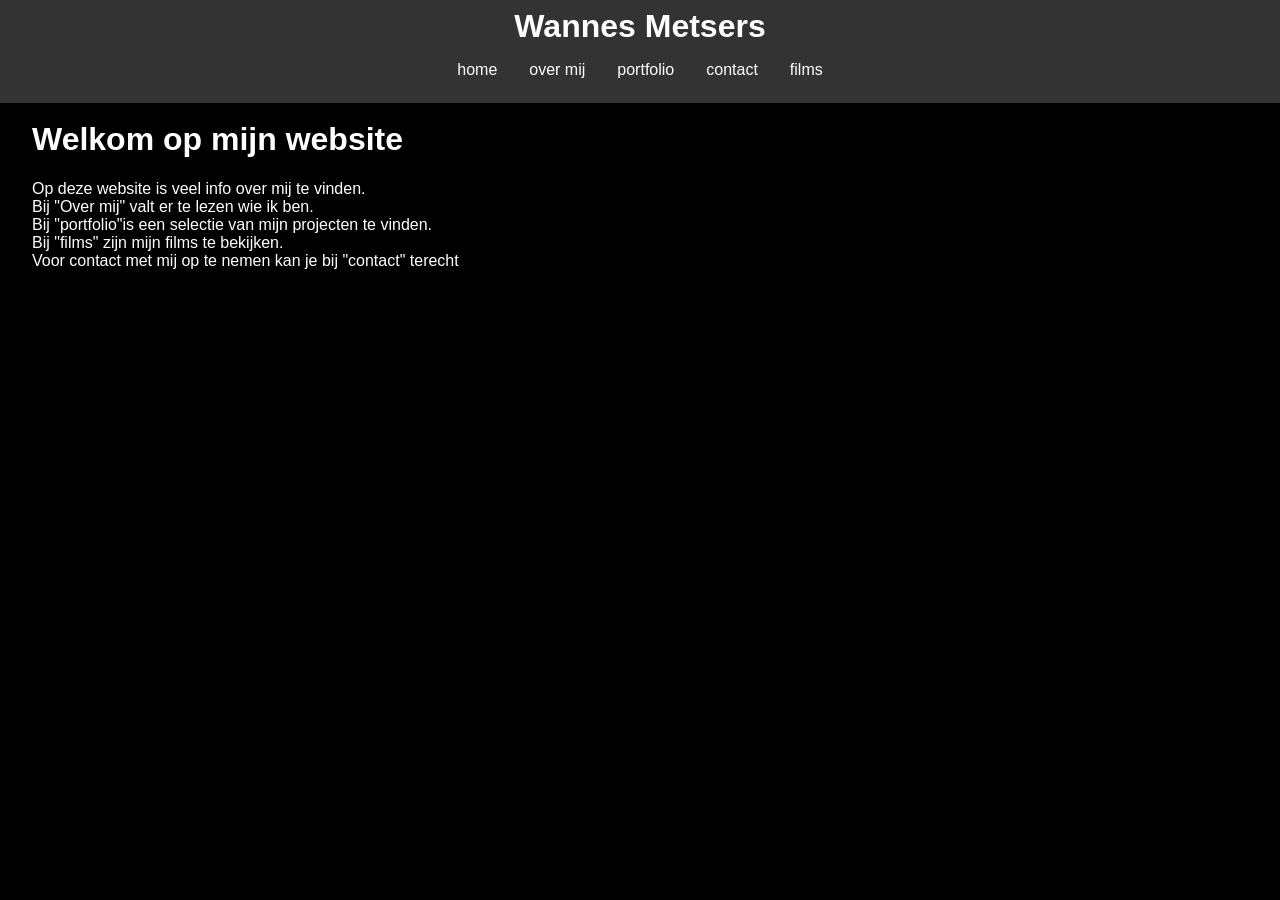
<file: index.html>
<!DOCTYPE html>
<html lang="nl">
<head>
    <meta charset="UTF-8">
    <meta name="viewport" content="width=device-width, initial-scale=1.0">
    <title>Wannes Metsers</title>
    <link rel="stylesheet" href="style.css">
    <script src="script.js" defer></script>
</head>

<body>
    <div id="header"></div>
    <h1>Welkom op mijn website</h1>
    <p>Op deze website is veel info over mij te vinden. <br> 
    Bij <a href="html/overMij.html">"Over mij"</a> valt er te lezen wie ik ben. <br> 
    Bij <a href="html/portfolio.html">"portfolio"</a>is een selectie van mijn projecten te vinden. <br> 
    Bij <a href="html/films.html">"films"</a> zijn mijn films te bekijken. <br> 
    Voor contact met mij op te nemen kan je bij <a href="html/contact.html">"contact"</a> terecht</p> <br>
    <script src="script.js"></script>
</body>
</html>
</file>
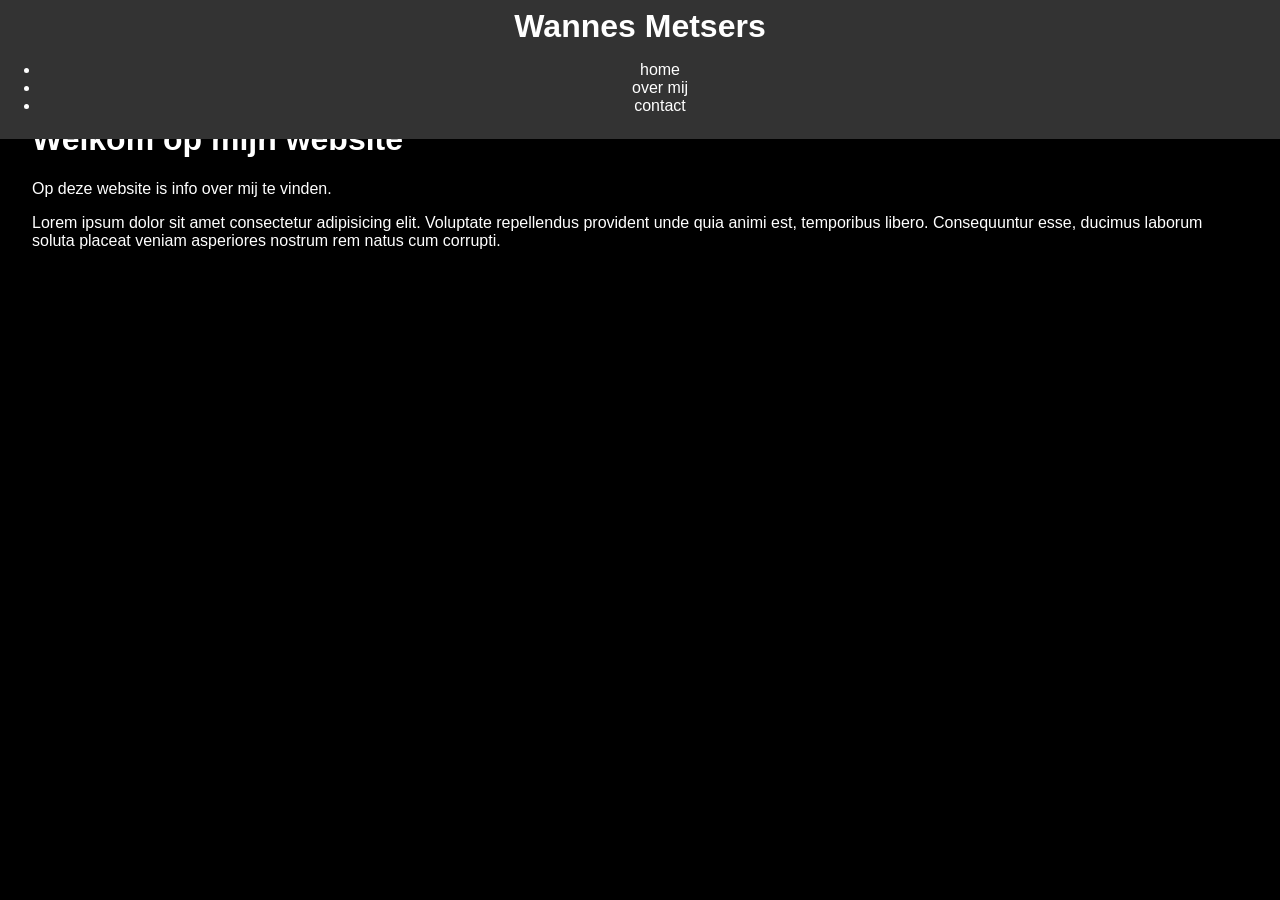
<file: html/index.html>
<!DOCTYPE html>
<html lang="nl">
<head>
    <meta charset="UTF-8">
    <meta name="viewport" content="width=device-width, initial-scale=1.0">
    <title>Wannes Metsers</title>
    <link rel="stylesheet" href="..\style.css">
</head>
<header>
    <h1>Wannes Metsers</h1>
    <ul>
        <li><a href="index.html">home</a></li>
        <li><a href="overMij.html">over mij</a></li>
        <li><a href="contact.html">contact</a></li>
    </ul>
</header>
<body>
    <h1>Welkom op mijn website</h1>
    <p>Op deze website is info over mij te vinden.</p>
    <p>Lorem ipsum dolor sit amet consectetur adipisicing elit. Voluptate repellendus provident unde quia animi est, temporibus libero. Consequuntur esse, ducimus laborum soluta placeat veniam asperiores nostrum rem natus cum corrupti.</p>
</body>
</html>
</file>
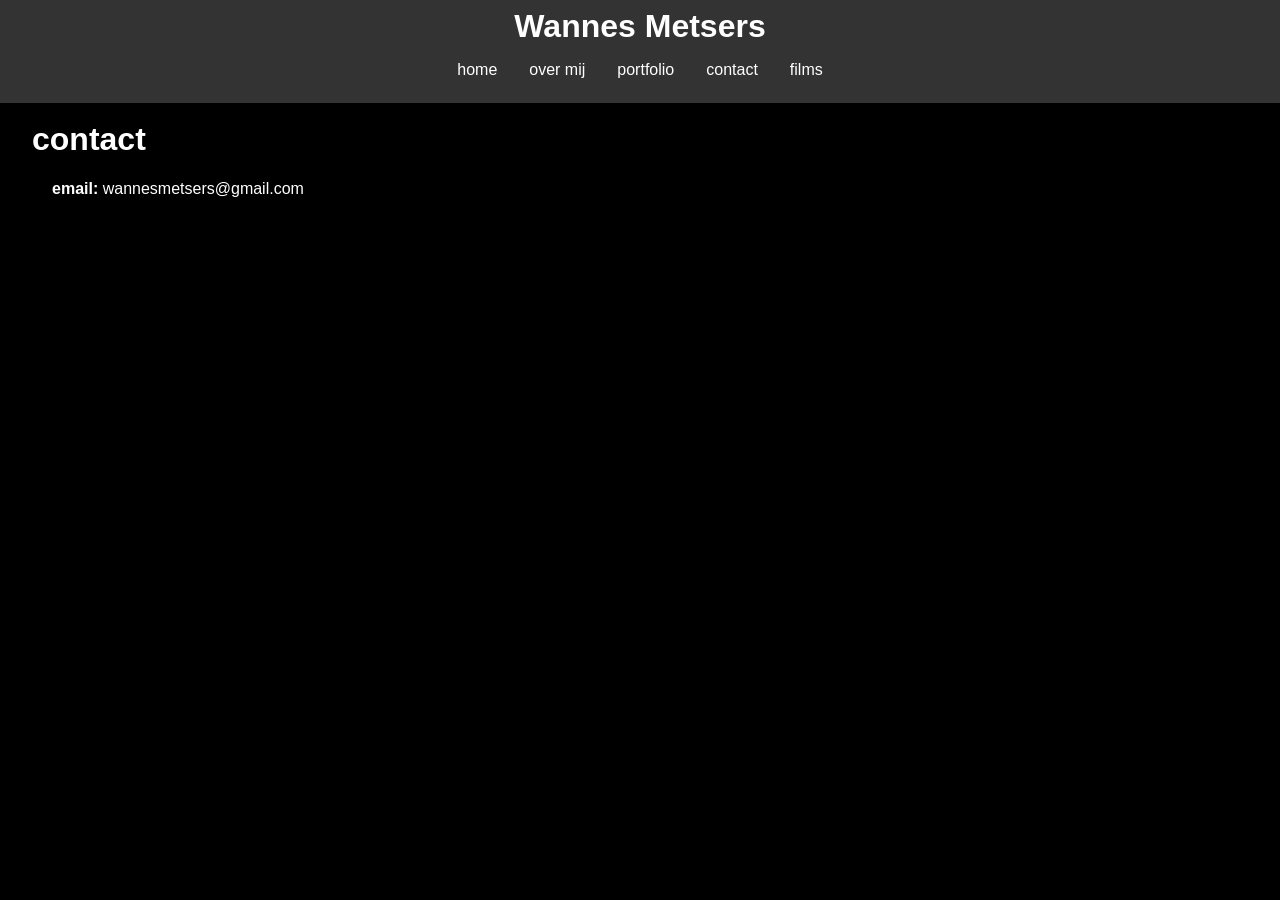
<file: html/contact.html>
<!DOCTYPE html>
<html lang="nl">
<head>
    <meta charset="UTF-8">
    <meta name="viewport" content="width=device-width, initial-scale=1.0">
    <title>Wannes Metsers</title>
    <link rel="stylesheet" href="..\style.css">
    <script src="..\script.js" defer></script>
</head>

<body>
    <h1>contact</h1>
    <div id="header"></div>
   <b>email: </b><a href="mailto:wannesmetsers@gmail.com">wannesmetsers@gmail.com</a>
    <script src="..\script.js"></script>
</body>
</file>
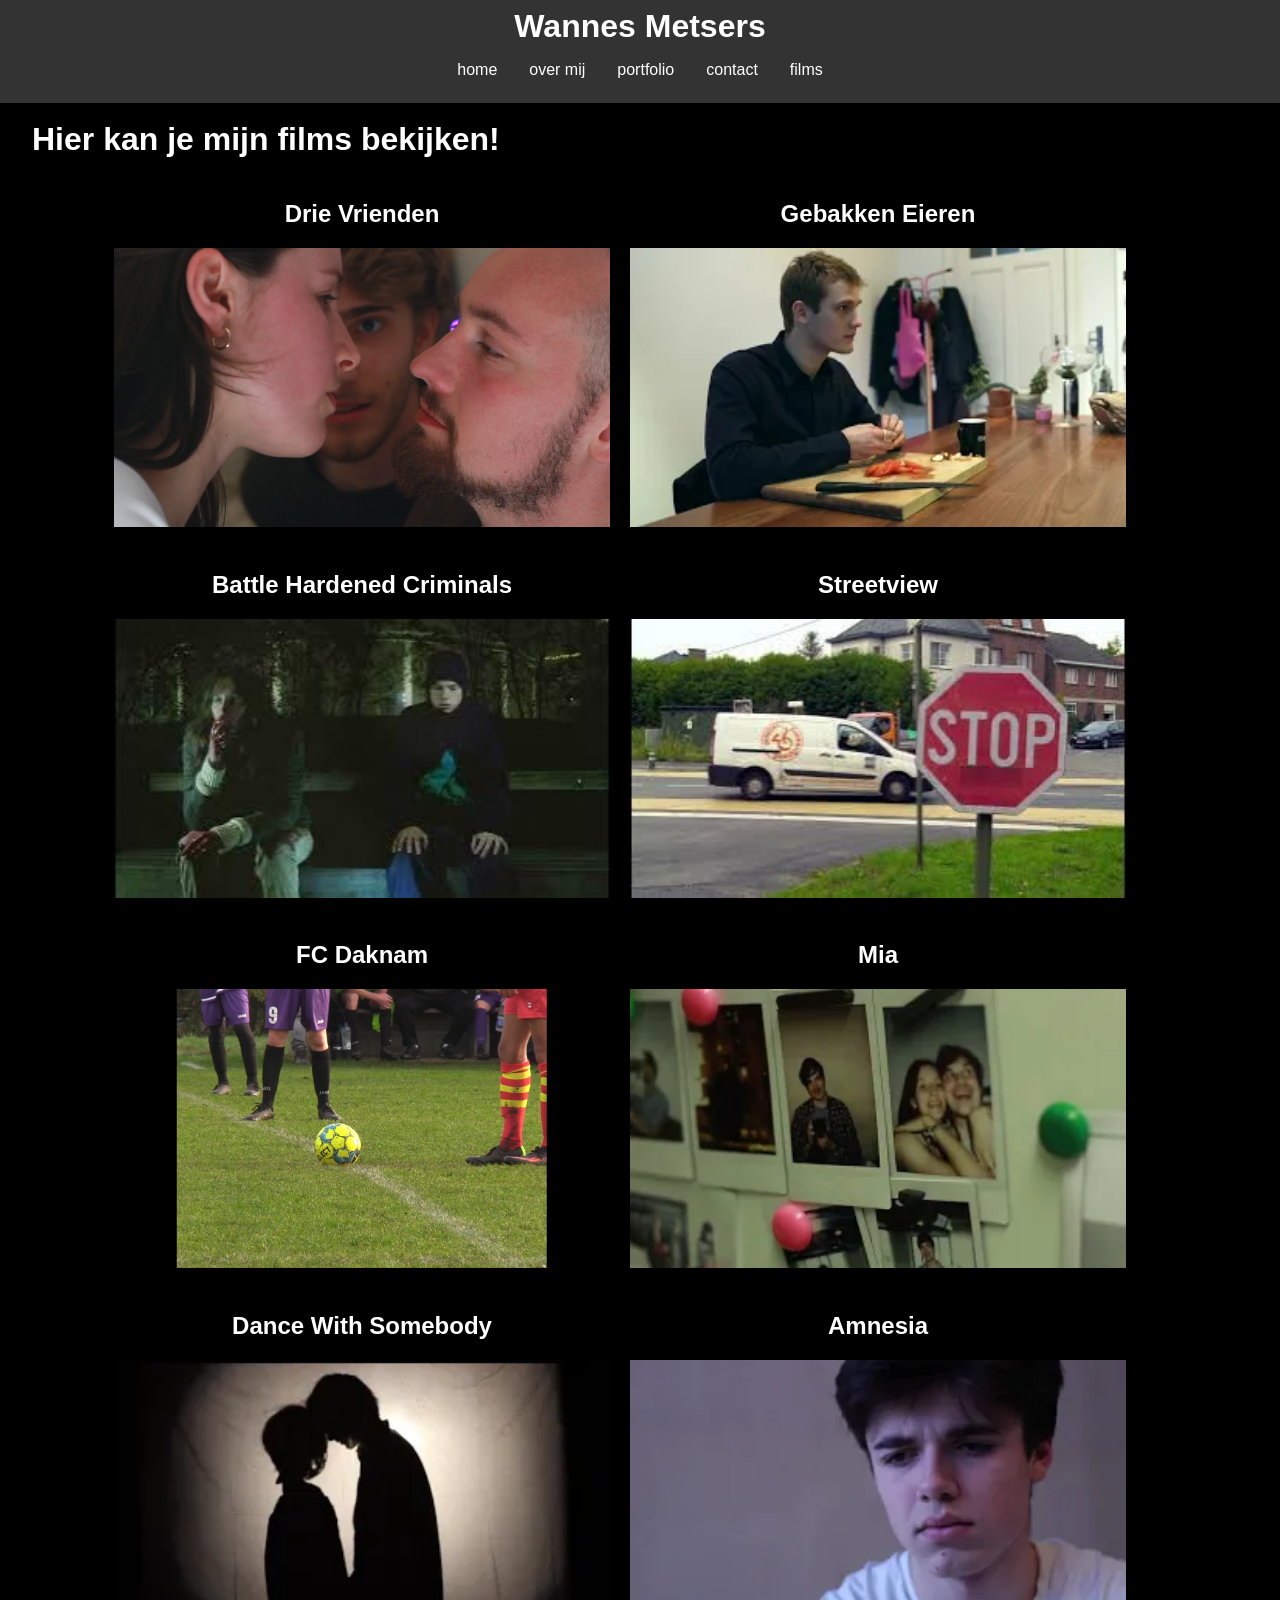
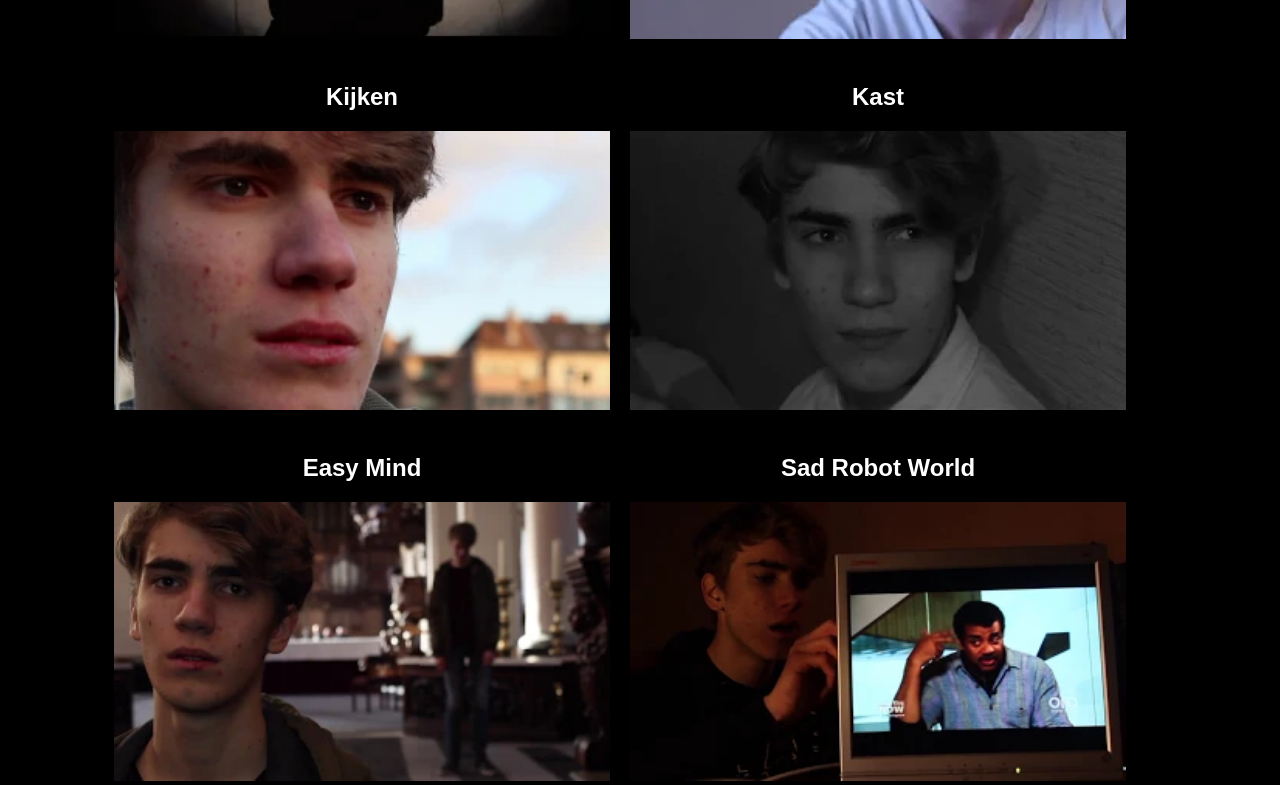
<file: html/films.html>
<!DOCTYPE html>
<html lang="nl">
<head>
    <meta charset="UTF-8">
    <meta name="viewport" content="width=device-width, initial-scale=1.0">
    <title>Wannes Metsers</title>
    <link rel="stylesheet" href="..\style.css">
    <script src="..\script.js" defer></script>
</head>
<body>
    <div id="header"></div>
    <h1>Hier kan je mijn films bekijken!</h1>
<div class="wrapper">
    <div>
        <h2>Drie Vrienden</h2>
        <a href="filmPage/DrieVrienden.html" alt=""><img src="..\images\VriendThumb.png" alt="Drie vrienden thumbnail"></a>
    </div>
   
    <div>
    <h2>Gebakken Eieren</h2>
    <a href="filmPage/Gebak.html"><img src="..\images\GebakThumb.webp" alt=""></a>
</div>
<div>
    <h2>Battle Hardened Criminals</h2>
    <a href="filmPage/Battle.html"><img src="..\images\battle.jpg" alt=""></a>
</div>
<div>
    <h2>Streetview</h2>
    <a href="filmPage/StreetView.html"><img src="..\images\StreetThumb.jpg" alt=""></a>
</div>
<div>
    <h2>FC Daknam</h2>
    <a href="filmPage/FCDaknam.html"><img src="..\images\FCThumb.png" alt=""></a>
</div>

<div> 
    <h2>Mia</h2>
    <a href="filmPage/Mia.html"><img src="..\images\mia.webp" alt=""></a>
</div>
<div>
    <h2>Dance With Somebody</h2>
    <a href="filmPage/danceWithSomebody.html"><img src="..\images\dance.webp" alt="hier moet een afbeelding zijn"></a>
</div>
<div>
    <h2>Amnesia</h2>
    <a href="filmPage/amnesia.html"><img src="..\images\iwenThumb.webp" alt=""></a>
</div>
<div>
    <h2>Kijken</h2>
    <a href="filmPage/Kijken.html"><img src="..\images\kijkenThumb.webp" alt=""></a>
</div>
<div>
    <h2>Kast</h2>
    <a href="filmPage/Kast.html"><img src="..\images\kastThumb.webp" alt=""></a>
</div>
<div>
    <h2>Easy Mind</h2>
    <a href="filmPage/EasyMind.html"><img src="..\images\tweeThumb.webp" alt=""></a>
</div>
<div>
    <h2>Sad Robot World</h2>
    <a href="filmPage/Robot.html"><img src="..\images\robotThumb.webp" alt=""></a>
</div>
</div>

<script src="..\script.js"></script>
</body>
</html>
</file>
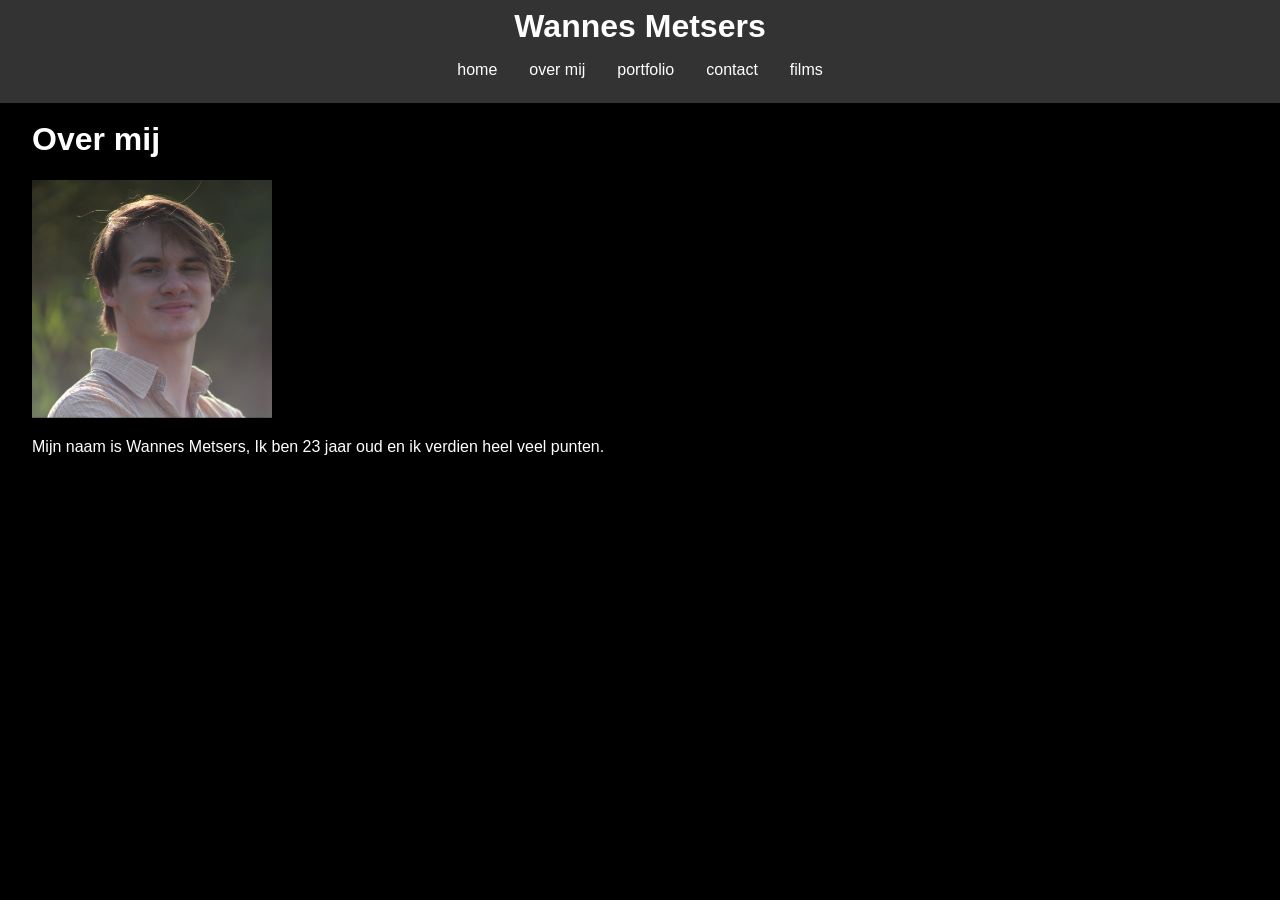
<file: html/overMij.html>
<!DOCTYPE html>
<html lang="nl">
<head>
    <meta charset="UTF-8">
    <meta name="viewport" content="width=device-width, initial-scale=1.0">
    <title>Wannes Metsers</title>
    <link rel="stylesheet" href="..\style.css">
    <script src="..\script.js" defer></script>
</head>

<body>
    <div id="header"></div>
    <h1>Over mij</h1>
    <img src="..\images\wannes.png" alt="heel mooie foto van mij!">
    <p>Mijn naam is Wannes Metsers, Ik ben 23 jaar oud en ik verdien heel veel punten. </p>
    <script src="..\script.js"></script>
</body>
</file>
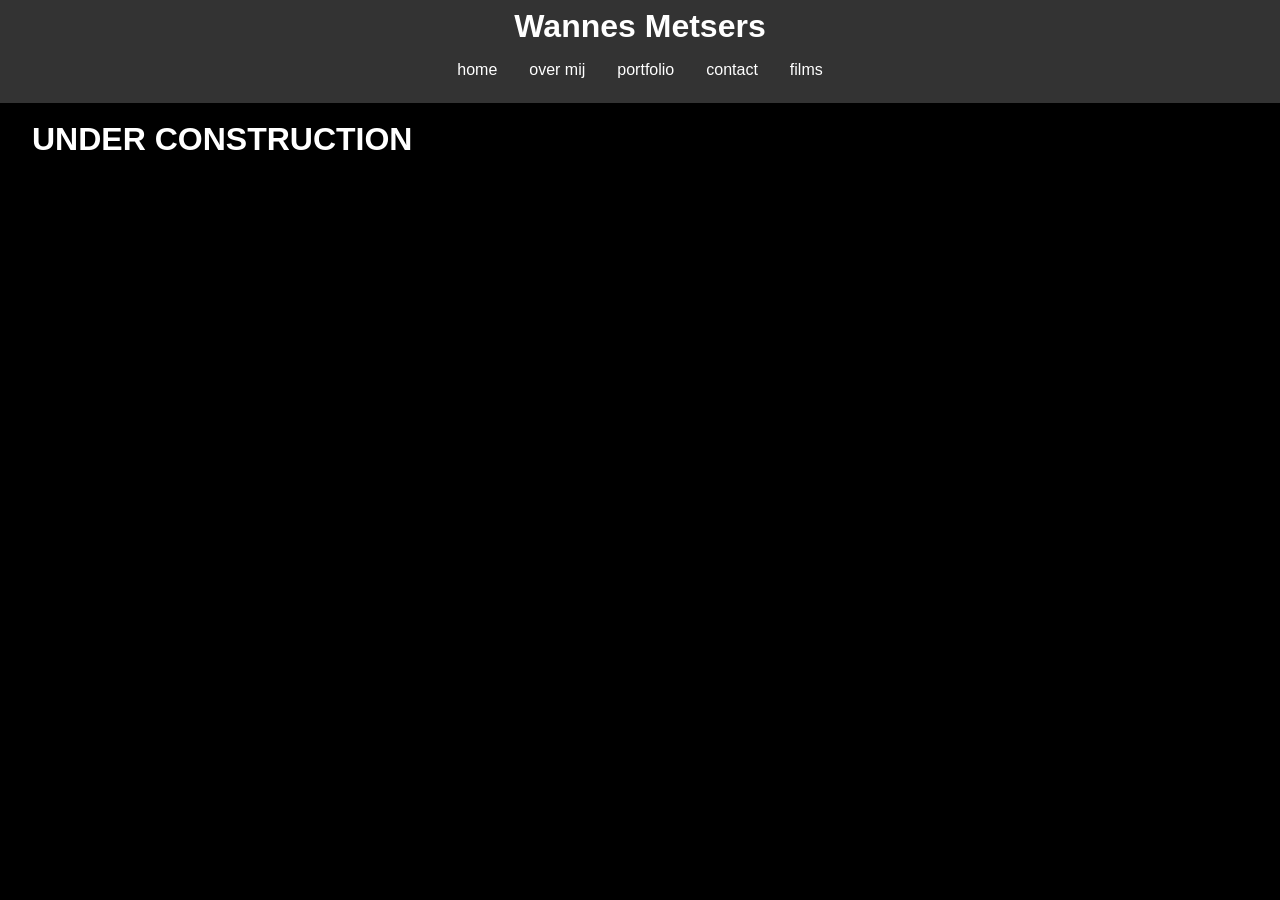
<file: html/portfolio.html>
<!DOCTYPE html>
<html lang="nl">
<head>
    <meta charset="UTF-8">
    <meta name="viewport" content="width=device-width, initial-scale=1.0">
    <title>Wannes Metsers</title>
    <link rel="stylesheet" href="..\style.css">
</head>

<body>
    <div id="header"></div>
    <h1>UNDER CONSTRUCTION</h1>
    <script src="..\script.js"></script>
</body>
</html>
</file>
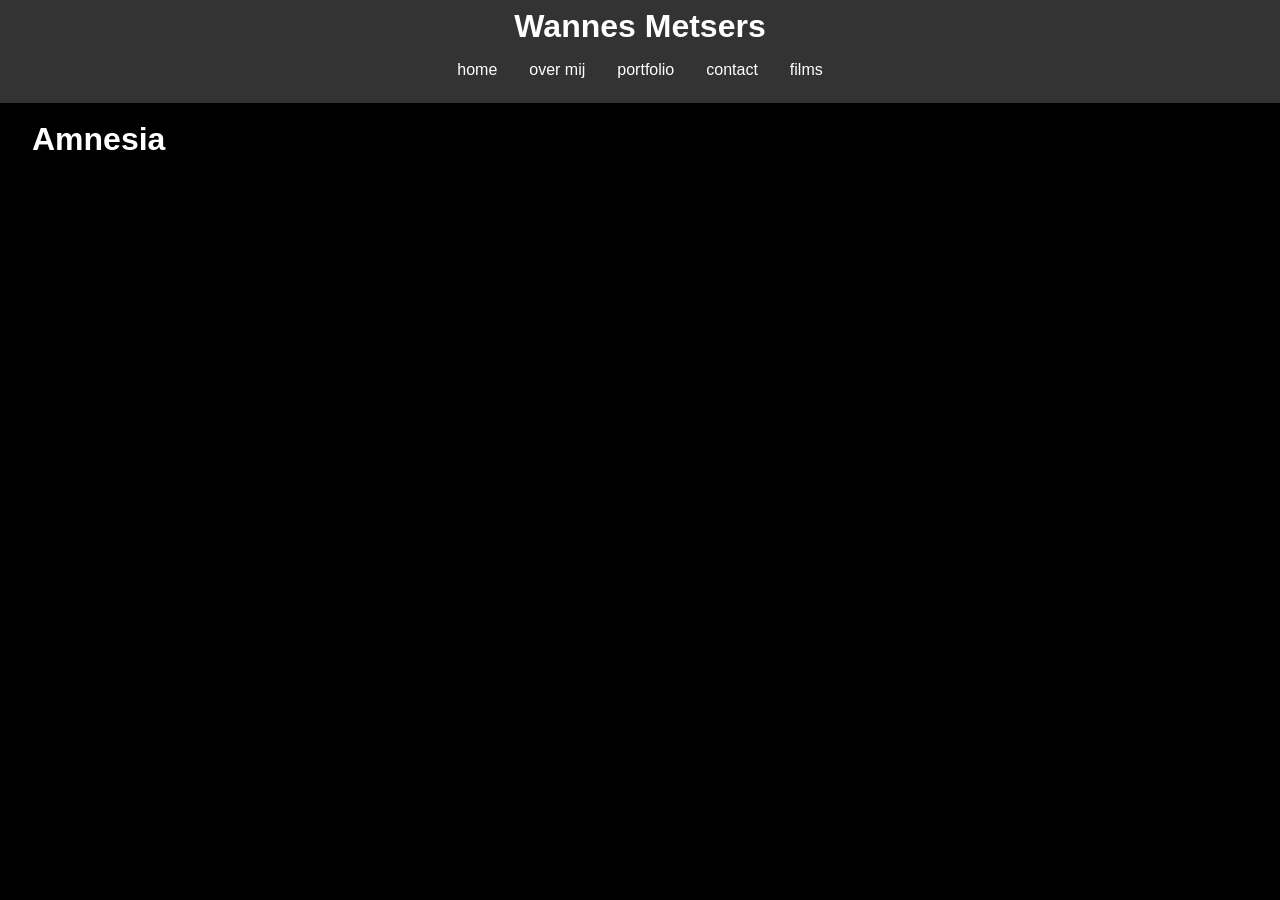
<file: html/filmPage/amnesia.html>
<!DOCTYPE html>
<html lang="nl">
<head>
    <meta charset="UTF-8">
    <meta name="viewport" content="width=device-width, initial-scale=1.0">
    <title>Wannes Metsers</title>
    <link rel="stylesheet" href="..\..\style.css">
    <script src="..\..\script.js" defer></script>

</head>

<body>
    <div id="header"></div>
    <h1>Amnesia</h1>
    <article class="video">
        <iframe class="ytvideo" src="https://www.youtube.com/embed/7VkbdhHhHfU?si=M3el864_0pw2S_cd" title="3 vrienden" frameborder="0" allow="accelerometer; autoplay; clipboard-write; encrypted-media; gyroscope; picture-in-picture; web-share" referrerpolicy="strict-origin-when-cross-origin" allowfullscreen></iframe>
    </article>
    <script src="..\..\script.js"></script>
</body>
</file>
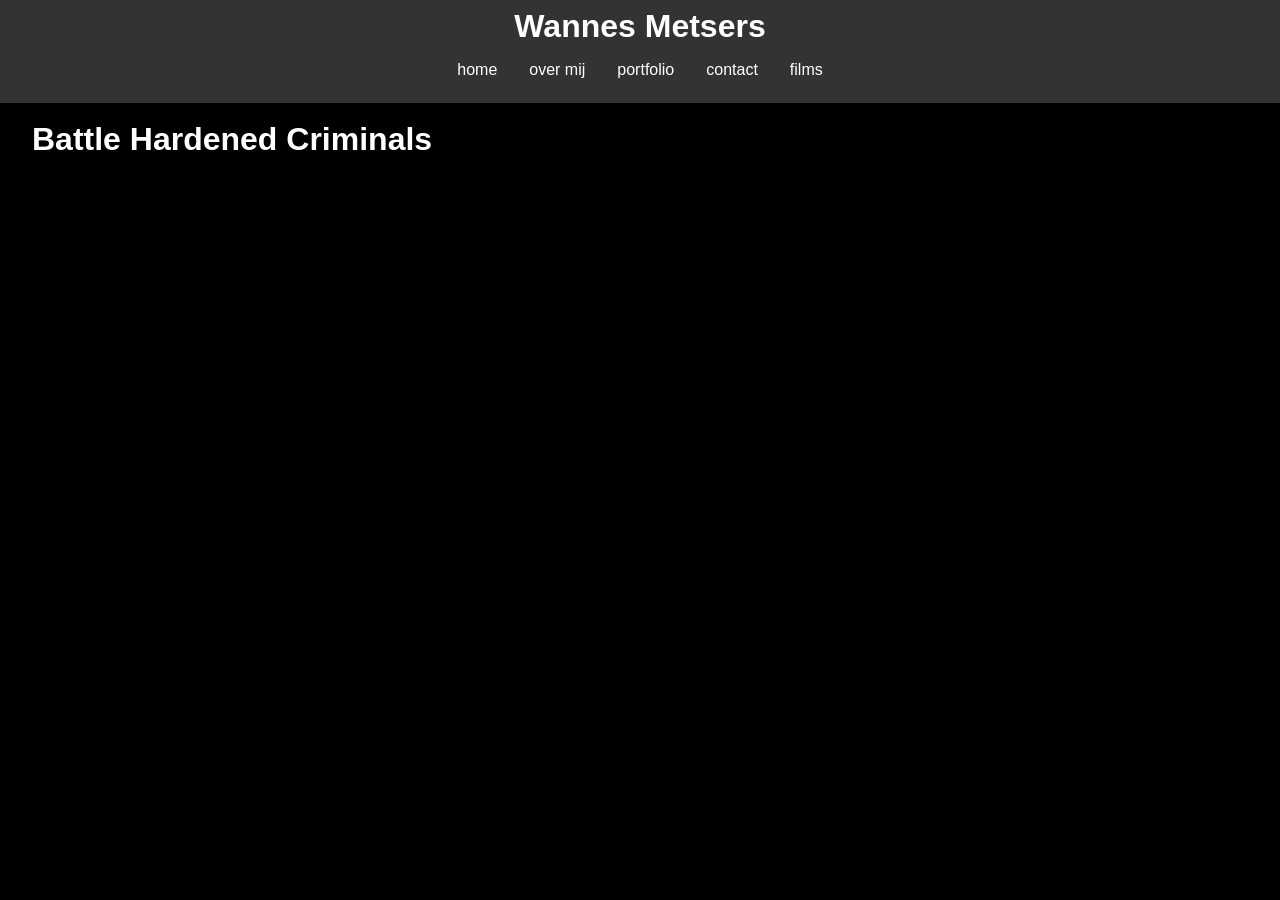
<file: html/filmPage/Battle.html>
<!DOCTYPE html>
<html lang="nl">
<head>
    <meta charset="UTF-8">
    <meta name="viewport" content="width=device-width, initial-scale=1.0">
    <title>Wannes Metsers</title>
    <link rel="stylesheet" href="..\..\style.css">
    <script src="..\..\script.js" defer></script>

</head>

<body>
    <div id="header"></div>
    <h1>Battle Hardened Criminals</h1>
    <article class="video">
        <iframe class="ytvideo" src="https://www.youtube.com/embed/HWzv5CrHrVo?si=Ec8rMAXpdTXWCnXc" title="3 vrienden" frameborder="0" allow="accelerometer; autoplay; clipboard-write; encrypted-media; gyroscope; picture-in-picture; web-share" referrerpolicy="strict-origin-when-cross-origin" allowfullscreen></iframe>
    </article>
    <script src="..\..\script.js"></script>
</body>
</file>
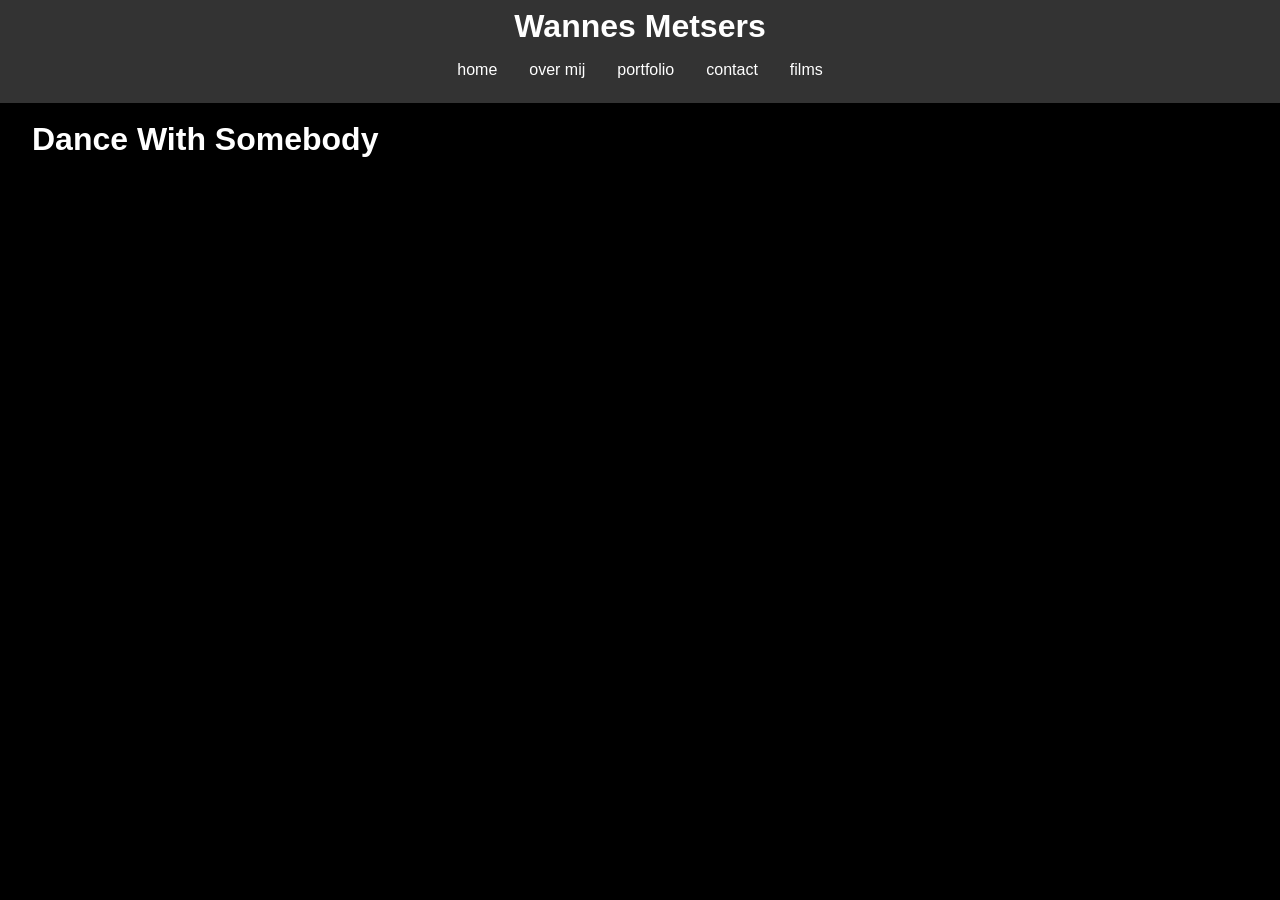
<file: html/filmPage/danceWithSomebody.html>
<!DOCTYPE html>
<html lang="nl">
<head>
    <meta charset="UTF-8">
    <meta name="viewport" content="width=device-width, initial-scale=1.0">
    <title>Wannes Metsers</title>
    <link rel="stylesheet" href="..\..\style.css">
    <script src="..\..\script.js" defer></script>

</head>

<body>
    <div id="header"></div>
    <h1>Dance With Somebody</h1>
    <article class="video">
        <iframe class="ytvideo" src="https://www.youtube.com/embed/iRpAjB_r5tI?si=iElb3kOETAAFbRCD" title="YouTube video player" frameborder="0" allow="accelerometer; autoplay; clipboard-write; encrypted-media; gyroscope; picture-in-picture; web-share" referrerpolicy="strict-origin-when-cross-origin" allowfullscreen></iframe>
    </article>
    <script src="..\..\script.js"></script>
</body>
</file>
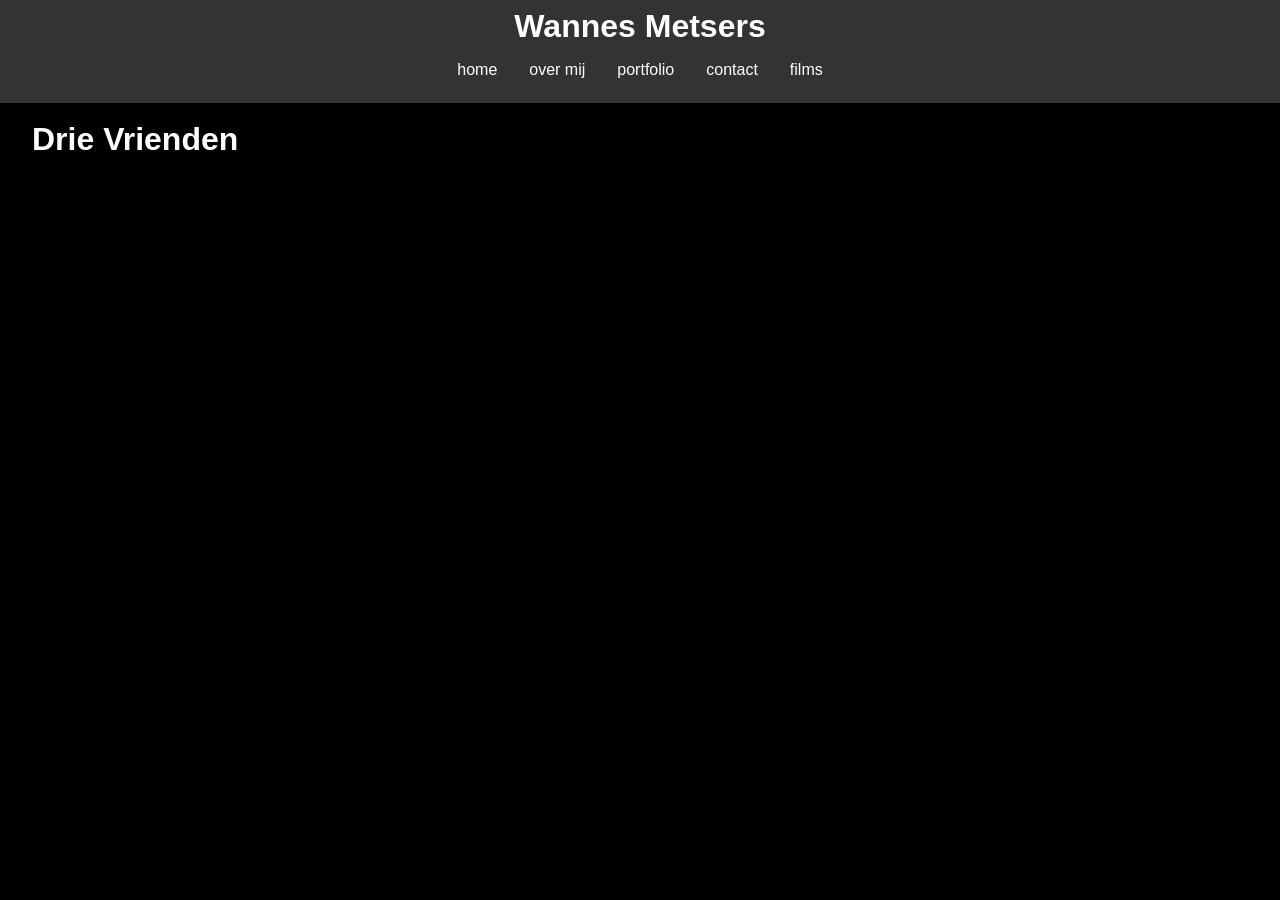
<file: html/filmPage/DrieVrienden.html>
<!DOCTYPE html>
<html lang="nl">
<head>
    <meta charset="UTF-8">
    <meta name="viewport" content="width=device-width, initial-scale=1.0">
    <title>Wannes Metsers</title>
    <link rel="stylesheet" href="..\..\style.css">
    <script src="..\..\script.js" defer></script>

</head>

<body>
    <div id="header"></div>
    <h1>Drie Vrienden</h1>
    <article class="video">
        <iframe class="ytvideo" src="https://www.youtube.com/embed/UCaTSwV86qo" title="3 vrienden" frameborder="0" allow="accelerometer; autoplay; clipboard-write; encrypted-media; gyroscope; picture-in-picture; web-share" referrerpolicy="strict-origin-when-cross-origin" allowfullscreen></iframe>
    </article>
    
</body>
</file>
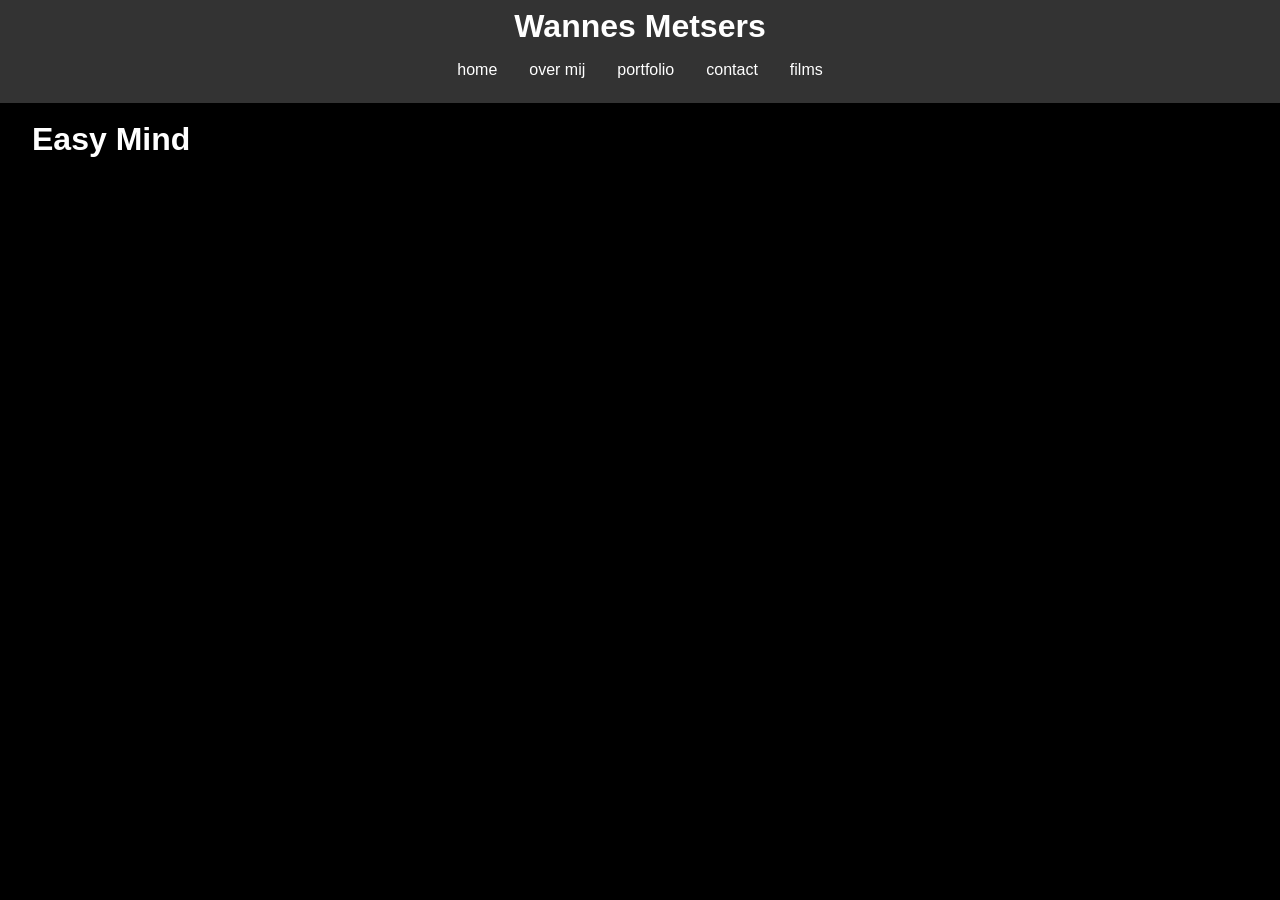
<file: html/filmPage/EasyMind.html>
<!DOCTYPE html>
<html lang="nl">
<head>
    <meta charset="UTF-8">
    <meta name="viewport" content="width=device-width, initial-scale=1.0">
    <title>Wannes Metsers</title>
    <link rel="stylesheet" href="..\..\style.css">
    <script src="..\..\script.js" defer></script>

</head>

<body>
  
    <div id="header"></div>
   <h1>Easy Mind</h1>
    <article class="video">
        <iframe class="ytvideo" src="https://www.youtube.com/embed/Wzc6drxd3T8?si=Yp_Id6MWleYIsmHS" title="3 vrienden" frameborder="0" allow="accelerometer; autoplay; clipboard-write; encrypted-media; gyroscope; picture-in-picture; web-share" referrerpolicy="strict-origin-when-cross-origin" allowfullscreen></iframe>
    </article>
    <script src="..\..\script.js"></script>
    
</body>
</file>
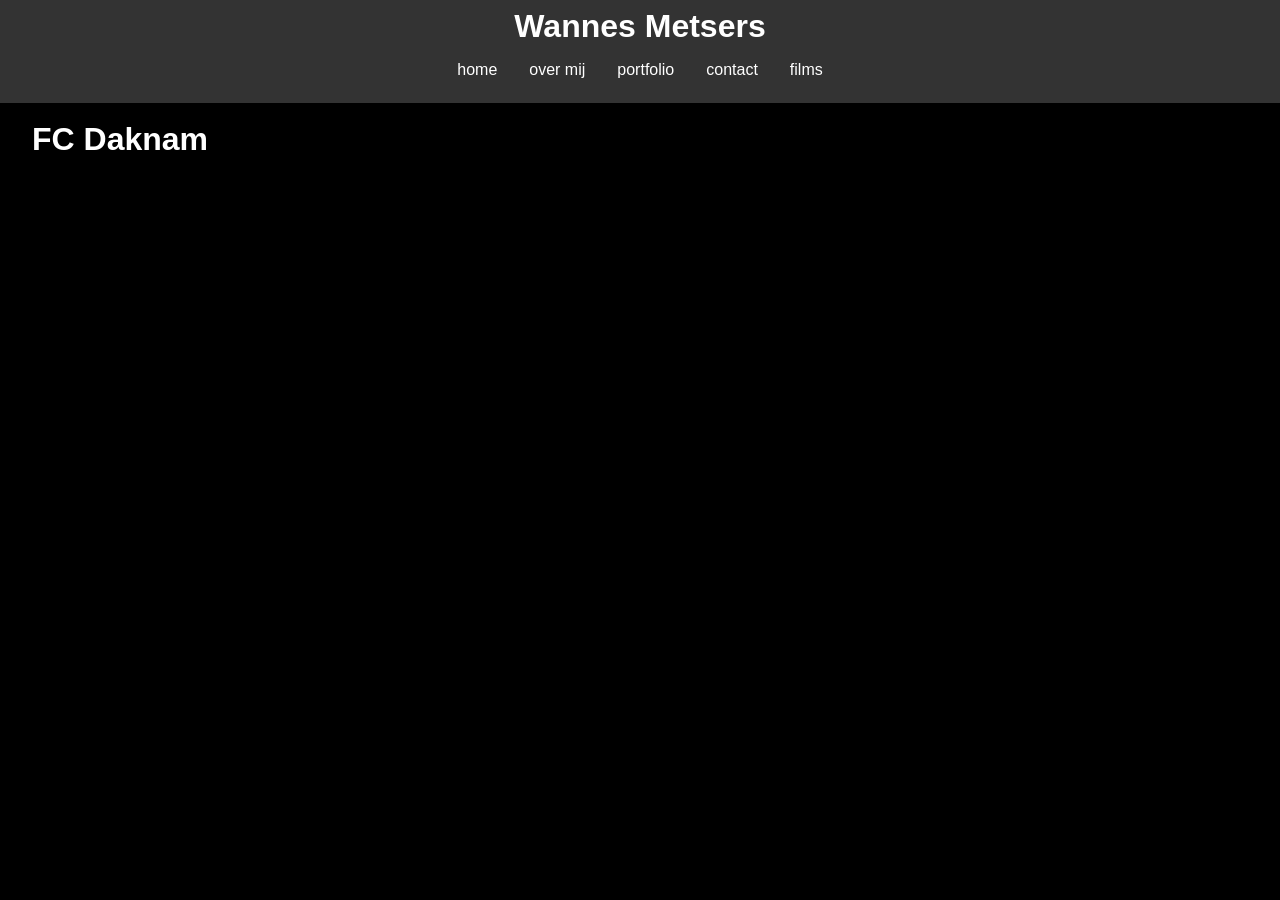
<file: html/filmPage/FCDaknam.html>
<!DOCTYPE html>
<html lang="nl">
<head>
    <meta charset="UTF-8">
    <meta name="viewport" content="width=device-width, initial-scale=1.0">
    <title>Wannes Metsers</title>
    <link rel="stylesheet" href="..\..\style.css">
    <script src="..\..\script.js" defer></script>

</head>

<body>
    <div id="header"></div>
    <h1>FC Daknam</h1>
    <article class="video">
        <iframe class="ytvideo" src="https://www.youtube.com/embed/f7OcIJBxKPs?si=fIyqGdDs57m_ogZn" title="3 vrienden" frameborder="0" allow="accelerometer; autoplay; clipboard-write; encrypted-media; gyroscope; picture-in-picture; web-share" referrerpolicy="strict-origin-when-cross-origin" allowfullscreen></iframe>
    </article>
    <script src="..\..\script.js"></script>
</body>
</file>
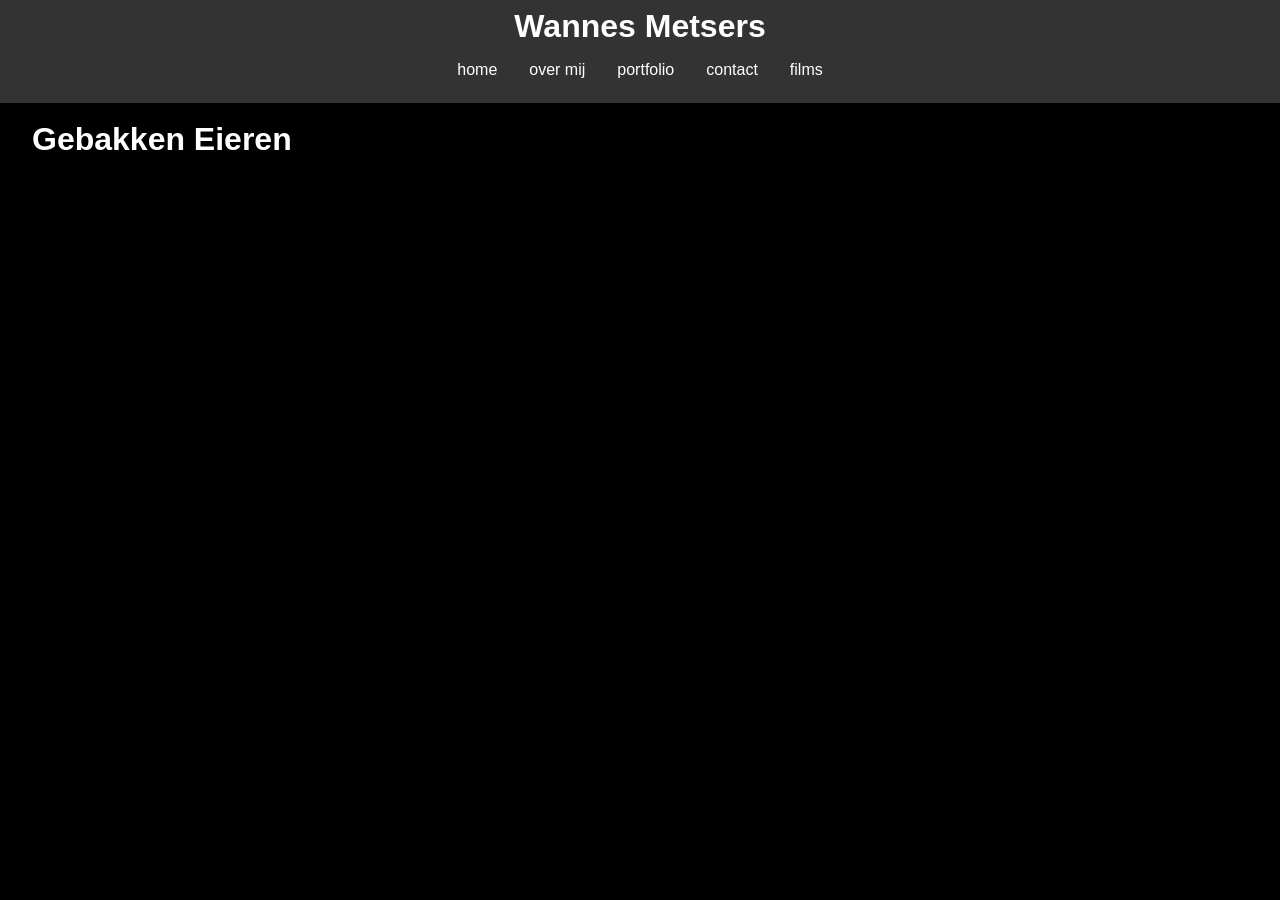
<file: html/filmPage/Gebak.html>
<!DOCTYPE html>
<html lang="nl">
<head>
    <meta charset="UTF-8">
    <meta name="viewport" content="width=device-width, initial-scale=1.0">
    <title>Wannes Metsers</title>
    <link rel="stylesheet" href="..\..\style.css">
    <script src="..\..\script.js" defer></script>

</head>

<body>
    <div id="header"></div>
    <h1>Gebakken Eieren</h1>
    <article class="video">
        <iframe class="ytvideo" src="https://www.youtube.com/embed/WUnFVTybRb0?si=Z8VgJMTKRZUIzKRy" title="3 vrienden" frameborder="0" allow="accelerometer; autoplay; clipboard-write; encrypted-media; gyroscope; picture-in-picture; web-share" referrerpolicy="strict-origin-when-cross-origin" allowfullscreen></iframe>
    </article>
    <script src="..\..\script.js"></script>
</body>
</file>
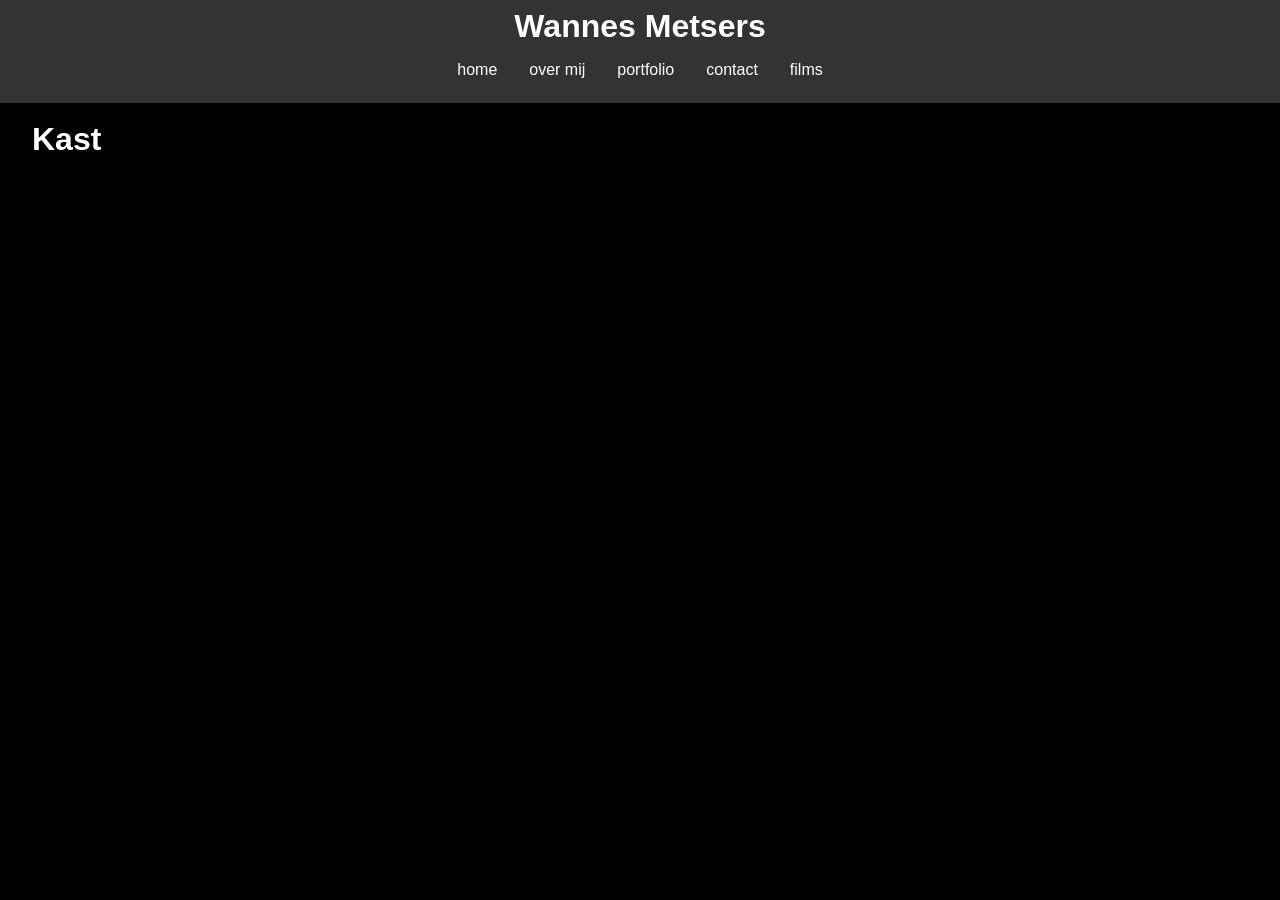
<file: html/filmPage/Kast.html>
<!DOCTYPE html>
<html lang="nl">
<head>
    <meta charset="UTF-8">
    <meta name="viewport" content="width=device-width, initial-scale=1.0">
    <title>Wannes Metsers</title>
    <link rel="stylesheet" href="..\..\style.css">
    <script src="..\..\script.js" defer></script>

</head>

<body>
    <div id="header"></div>
    <h1>Kast</h1>
    <article class="video">
        <iframe class="ytvideo" src="https://www.youtube.com/embed/5SlWFJggqJY?si=9QM6o3CkeY-i1puW" title="3 vrienden" frameborder="0" allow="accelerometer; autoplay; clipboard-write; encrypted-media; gyroscope; picture-in-picture; web-share" referrerpolicy="strict-origin-when-cross-origin" allowfullscreen></iframe>
    </article>
    <script src="..\..\script.js"></script>
</body>
</file>
<file: style.css>
/* General Styles */
body {
    background-color: black;
    color: white;
    margin: 0;
    padding: 2em;
    font-family: Arial, sans-serif;
}

body > h1 {
    text-align: left;
}
a {
    color: white;
    text-decoration: none;
}
/* Header and Navigation Styles */
header {
    width: 100%;
    background-color: #333;
    padding: 8px 0;
    color: white;
    text-align: center;
    position: fixed; /* Fixes the header to the top of the viewport */
    top: 0; /* Ensures header is at the top */
    left: 0;
    z-index: 1000; /* High z-index to prevent overlapping */
    box-sizing: border-box;
}

header h1 {
    margin: 0;
    font-size: 2em;
    padding-bottom: 0px;
}

nav ul {
    list-style-type: none;
    margin: 0;
    padding: 0;
    padding-top: 0px;
    display: flex;
    justify-content: center;
    align-items: center;
    background-color: #333;
}

nav li {
    display: inline-block; /* Centers menu items without float */
}

nav li a {
    display: inline-block;
    color: white;
    text-align: center;
    padding: 16px;
    text-decoration: none;
}

nav li a:hover {
    background-color: #555; /* Optional hover effect */
}

/* Add padding to body to offset fixed header */
body {
    padding-top: 100px; /* Adjust based on header height */
}

/* Video Styling */
.ytvideo {
    aspect-ratio: 16 / 9;
    width: 60%;
}

.video {
    display: flex;
    flex-wrap: wrap;
    justify-content: center; /* Centers the divs horizontally in the wrapper */
    align-items: center; /* Vertically aligns the divs in the wrapper */
    margin-top: 25px;
}

/* Wrapper Styling */
.wrapper {
    display: flex;
    flex-wrap: wrap;
    justify-content: center; /* Centers the divs horizontally in the wrapper */
    align-items: center; /* Vertically aligns the divs in the wrapper */
    height: 100vh; /* Makes sure the wrapper takes full height of the viewport */
}

/* Image Styling */
img {
    width: 15em;
    height: auto;
}

div {
    float: left;
    text-align: center;
    margin-bottom: 20px; /* Space between each pair */
    margin-right: 20px;
}

div img {
    width: 31em;
    height: auto;
}

/* Responsive Design for Smaller Screens */
@media (max-width: 600px) {
    header h1 {
        font-size: 1.5em;
    }
    nav li a {
        padding: 10px;
        font-size: 0.9em;
    }
}

/* Heading Styling */
h1 {
    text-align: center;
}
</file>
